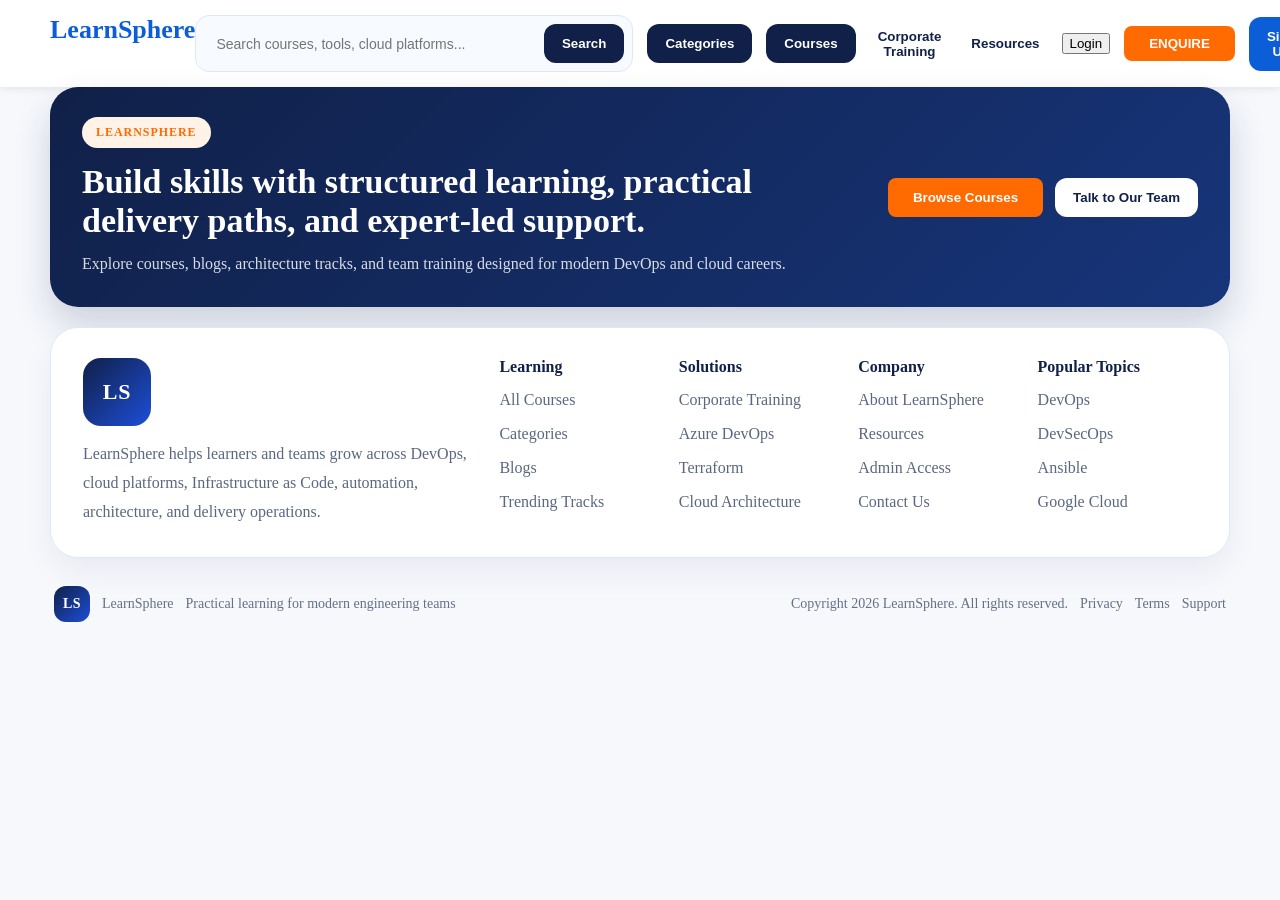
<file: index.html>
<!DOCTYPE html>
<html>
<head>
<title>LearnSphere</title>
<meta charset="UTF-8">
<meta name="viewport" content="width=device-width,initial-scale=1">
<link rel="stylesheet" href="/assets/css/style.css">
</head>
<body>
<div id="navbar"></div>
<div id="app"></div>
<div id="footer"></div>

<script src="/assets/js/router.js"></script>
<script src="/assets/js/api.js"></script>
<script src="/assets/js/auth.js"></script>
<script src="/components/navbar.js"></script>
<script src="/components/courseCard.js"></script>
<script src="/pages/home.js"></script>
<script src="/pages/login.js"></script>
<script src="/pages/courses.js"></script>
<script src="/pages/blogs.js"></script>
<script src="/pages/blogDetails.js"></script>
<script src="/pages/courseDetails.js"></script>
<script src="/pages/learning.js"></script>
<script src="/pages/enquiry.js"></script>
<script src="/pages/adminCourses.js"></script>
<script src="/pages/adminBlogs.js"></script>
<script src="/assets/js/app.js"></script>
</body>
</html>
</file>
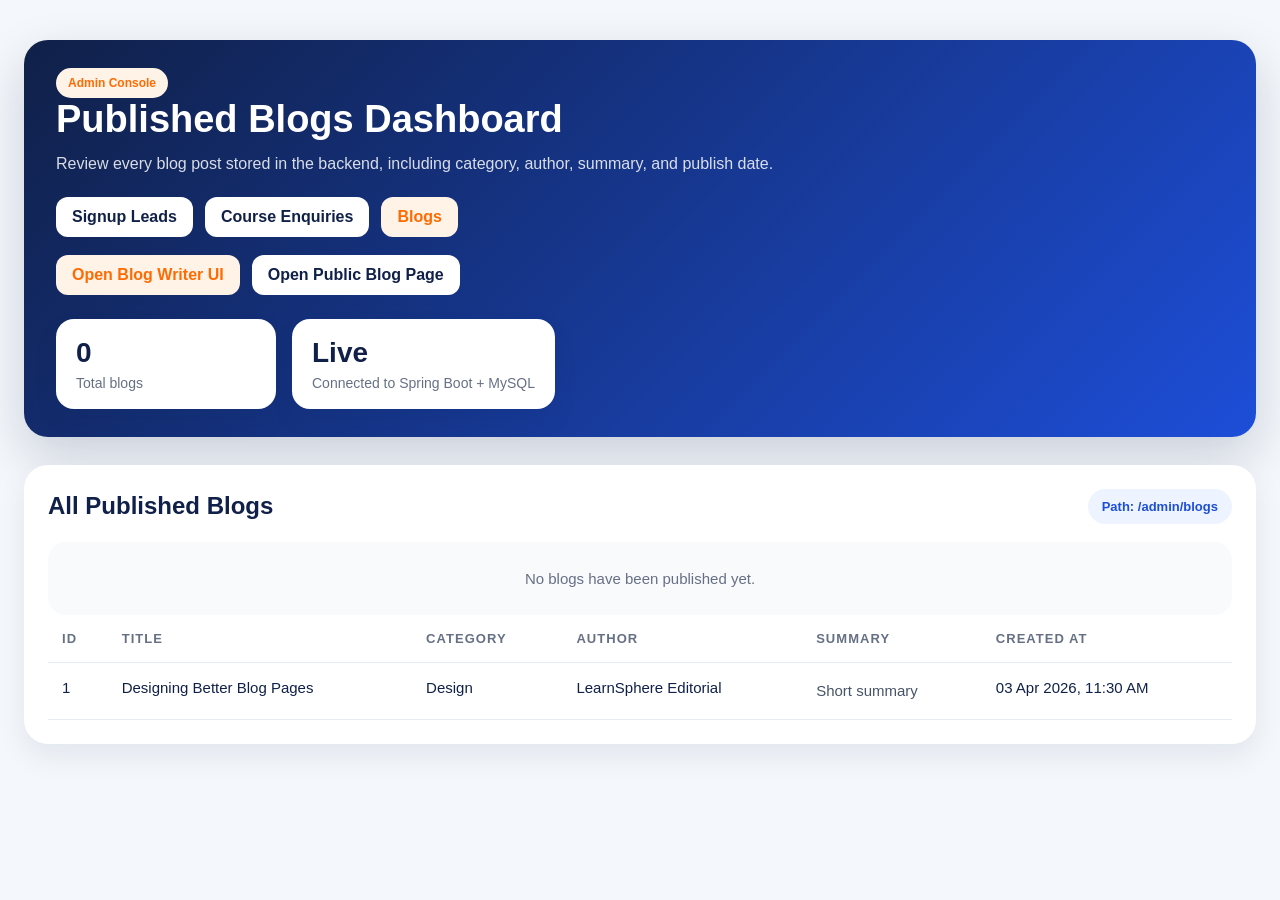
<file: backend/src/main/resources/templates/admin-blogs.html>
<!DOCTYPE html>
<html lang="en" xmlns:th="http://www.thymeleaf.org">
<head>
    <meta charset="UTF-8">
    <meta name="viewport" content="width=device-width, initial-scale=1.0">
    <title>Blogs Admin Console</title>
    <style>
        body{margin:0;font-family:Segoe UI,sans-serif;background:#f4f7fb;color:#102048;}
        .page{max-width:1240px;margin:0 auto;padding:40px 24px 64px;}
        .hero{padding:28px 32px;border-radius:24px;background:linear-gradient(135deg,#102048 0%,#1d4ed8 100%);color:#fff;box-shadow:0 20px 50px rgba(16,32,72,.18);}
        .hero h1{margin:0 0 10px;font-size:38px;}
        .hero p{margin:0;color:rgba(255,255,255,.84);font-size:16px;line-height:1.6;}
        .nav-links{display:flex;gap:12px;flex-wrap:wrap;margin-top:20px;}
        .nav-link{padding:11px 16px;border-radius:12px;background:#fff;color:#102048;font-weight:700;text-decoration:none;}
        .nav-link.alt{background:#fff3e8;color:#ff6b00;}
        .stats{display:flex;gap:16px;flex-wrap:wrap;margin-top:24px;}
        .stat{min-width:180px;padding:18px 20px;border-radius:18px;background:#fff;color:#102048;box-shadow:0 12px 24px rgba(16,32,72,.08);}
        .stat strong{display:block;font-size:28px;}
        .stat span{display:block;margin-top:6px;color:#667085;font-size:14px;}
        .panel{margin-top:28px;padding:24px;border-radius:24px;background:#fff;box-shadow:0 12px 30px rgba(16,32,72,.08);}
        .panel-head{display:flex;justify-content:space-between;align-items:center;gap:16px;flex-wrap:wrap;margin-bottom:18px;}
        .panel-head h2{margin:0;font-size:24px;}
        .path{padding:10px 14px;border-radius:999px;background:#edf4ff;color:#1d4ed8;font-weight:700;font-size:13px;}
        table{width:100%;border-collapse:collapse;}
        th,td{text-align:left;padding:16px 14px;border-bottom:1px solid #e6ebf5;font-size:15px;vertical-align:top;}
        th{font-size:13px;letter-spacing:.08em;text-transform:uppercase;color:#667085;}
        tbody tr:hover{background:#f8fbff;}
        .empty{padding:28px;border-radius:18px;background:#f8fafc;color:#667085;text-align:center;font-size:15px;}
        .badge{display:inline-block;padding:8px 12px;border-radius:999px;background:#fff3e8;color:#ff6b00;font-weight:700;font-size:12px;}
        .summary{max-width:320px;line-height:1.6;color:#475467;}
        .actions{display:flex;gap:12px;flex-wrap:wrap;margin-top:18px;}
        .action-link{padding:11px 16px;border-radius:12px;background:#fff;color:#102048;font-weight:700;text-decoration:none;}
        .action-link.alt{background:#fff3e8;color:#ff6b00;}
        @media (max-width:900px){
            .hero h1{font-size:30px;}
            table,thead,tbody,th,td,tr{display:block;}
            thead{display:none;}
            tbody tr{padding:16px 0;border-bottom:1px solid #e6ebf5;}
            td{border:none;padding:8px 0;}
            td::before{content:attr(data-label);display:block;font-size:12px;font-weight:700;letter-spacing:.08em;text-transform:uppercase;color:#667085;margin-bottom:4px;}
            .summary{max-width:none;}
        }
    </style>
</head>
<body>
<div class="page">
    <section class="hero">
        <span class="badge">Admin Console</span>
        <h1>Published Blogs Dashboard</h1>
        <p>Review every blog post stored in the backend, including category, author, summary, and publish date.</p>
        <div class="nav-links">
            <a class="nav-link" href="/admin/signups">Signup Leads</a>
            <a class="nav-link" href="/admin/course-enquiries">Course Enquiries</a>
            <a class="nav-link alt" href="/admin/blogs">Blogs</a>
        </div>
        <div class="actions">
            <a class="action-link alt" href="http://localhost/admin/blogs">Open Blog Writer UI</a>
            <a class="action-link" href="http://localhost/blogs">Open Public Blog Page</a>
        </div>
        <div class="stats">
            <div class="stat">
                <strong th:text="${#lists.size(blogs)}">0</strong>
                <span>Total blogs</span>
            </div>
            <div class="stat">
                <strong>Live</strong>
                <span>Connected to Spring Boot + MySQL</span>
            </div>
        </div>
    </section>

    <section class="panel">
        <div class="panel-head">
            <h2>All Published Blogs</h2>
            <div class="path">Path: /admin/blogs</div>
        </div>

        <div th:if="${#lists.isEmpty(blogs)}" class="empty">
            No blogs have been published yet.
        </div>

        <table th:if="${!#lists.isEmpty(blogs)}">
            <thead>
            <tr>
                <th>ID</th>
                <th>Title</th>
                <th>Category</th>
                <th>Author</th>
                <th>Summary</th>
                <th>Created At</th>
            </tr>
            </thead>
            <tbody>
            <tr th:each="blog : ${blogs}">
                <td data-label="ID" th:text="${blog.id}">1</td>
                <td data-label="Title" th:text="${blog.title}">Designing Better Blog Pages</td>
                <td data-label="Category" th:text="${blog.category}">Design</td>
                <td data-label="Author" th:text="${blog.authorName}">LearnSphere Editorial</td>
                <td data-label="Summary"><div class="summary" th:text="${blog.summary}">Short summary</div></td>
                <td data-label="Created At" th:text="${#temporals.format(blog.createdAt,'dd MMM yyyy, hh:mm a')}">03 Apr 2026, 11:30 AM</td>
            </tr>
            </tbody>
        </table>
    </section>
</div>
</body>
</html>
</file>
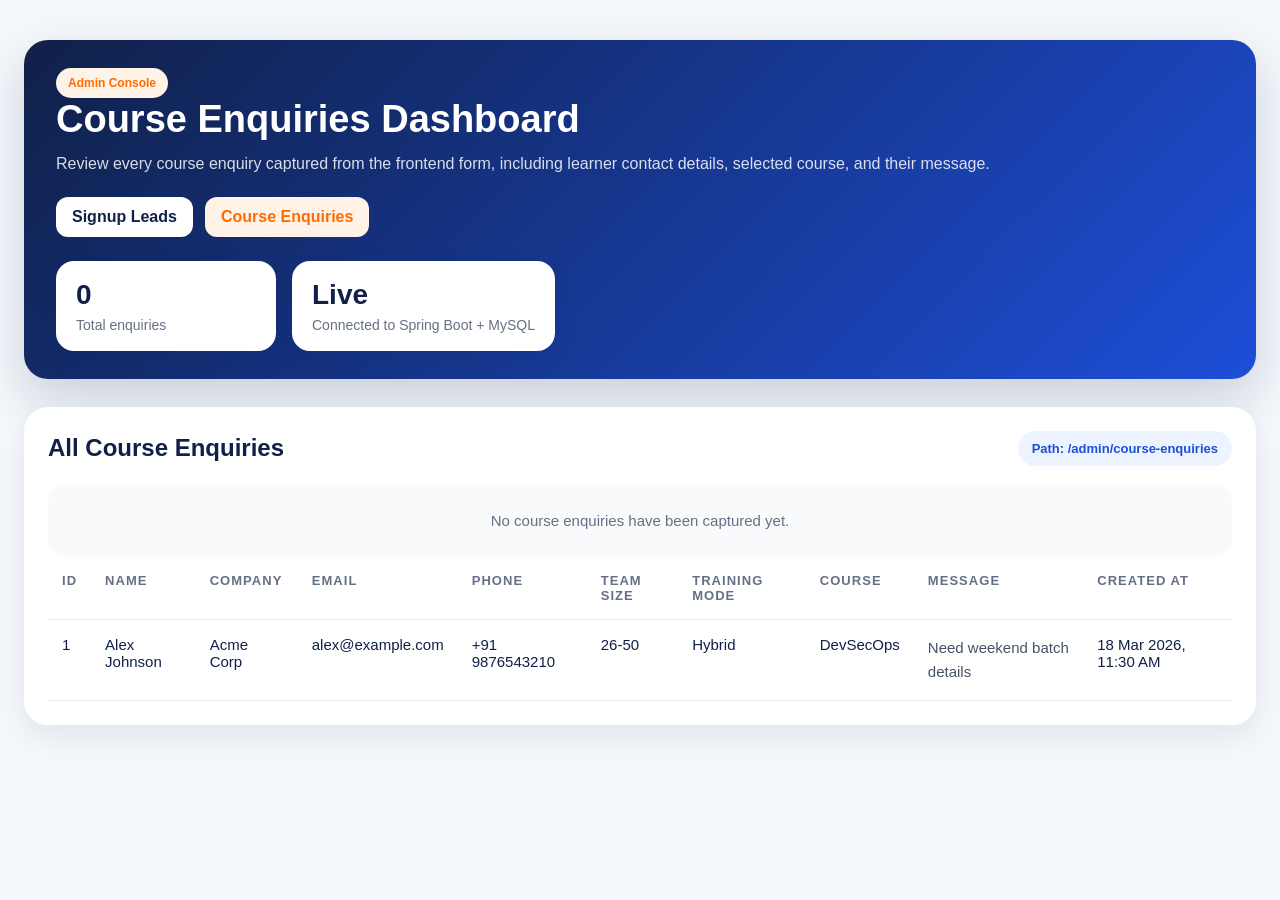
<file: backend/src/main/resources/templates/admin-course-enquiries.html>
<!DOCTYPE html>
<html lang="en" xmlns:th="http://www.thymeleaf.org">
<head>
    <meta charset="UTF-8">
    <meta name="viewport" content="width=device-width, initial-scale=1.0">
    <title>Course Enquiries Admin Console</title>
    <style>
        body{margin:0;font-family:Segoe UI,sans-serif;background:#f4f7fb;color:#102048;}
        .page{max-width:1240px;margin:0 auto;padding:40px 24px 64px;}
        .hero{padding:28px 32px;border-radius:24px;background:linear-gradient(135deg,#102048 0%,#1d4ed8 100%);color:#fff;box-shadow:0 20px 50px rgba(16,32,72,.18);}
        .hero h1{margin:0 0 10px;font-size:38px;}
        .hero p{margin:0;color:rgba(255,255,255,.84);font-size:16px;line-height:1.6;}
        .nav-links{display:flex;gap:12px;flex-wrap:wrap;margin-top:20px;}
        .nav-link{padding:11px 16px;border-radius:12px;background:#fff;color:#102048;font-weight:700;text-decoration:none;}
        .nav-link.alt{background:#fff3e8;color:#ff6b00;}
        .stats{display:flex;gap:16px;flex-wrap:wrap;margin-top:24px;}
        .stat{min-width:180px;padding:18px 20px;border-radius:18px;background:#fff;color:#102048;box-shadow:0 12px 24px rgba(16,32,72,.08);}
        .stat strong{display:block;font-size:28px;}
        .stat span{display:block;margin-top:6px;color:#667085;font-size:14px;}
        .panel{margin-top:28px;padding:24px;border-radius:24px;background:#fff;box-shadow:0 12px 30px rgba(16,32,72,.08);}
        .panel-head{display:flex;justify-content:space-between;align-items:center;gap:16px;flex-wrap:wrap;margin-bottom:18px;}
        .panel-head h2{margin:0;font-size:24px;}
        .path{padding:10px 14px;border-radius:999px;background:#edf4ff;color:#1d4ed8;font-weight:700;font-size:13px;}
        table{width:100%;border-collapse:collapse;}
        th,td{text-align:left;padding:16px 14px;border-bottom:1px solid #e6ebf5;font-size:15px;vertical-align:top;}
        th{font-size:13px;letter-spacing:.08em;text-transform:uppercase;color:#667085;}
        tbody tr:hover{background:#f8fbff;}
        .empty{padding:28px;border-radius:18px;background:#f8fafc;color:#667085;text-align:center;font-size:15px;}
        .badge{display:inline-block;padding:8px 12px;border-radius:999px;background:#fff3e8;color:#ff6b00;font-weight:700;font-size:12px;}
        .message{max-width:260px;line-height:1.6;color:#475467;white-space:pre-wrap;}
        @media (max-width:900px){
            .hero h1{font-size:30px;}
            table,thead,tbody,th,td,tr{display:block;}
            thead{display:none;}
            tbody tr{padding:16px 0;border-bottom:1px solid #e6ebf5;}
            td{border:none;padding:8px 0;}
            td::before{content:attr(data-label);display:block;font-size:12px;font-weight:700;letter-spacing:.08em;text-transform:uppercase;color:#667085;margin-bottom:4px;}
            .message{max-width:none;}
        }
    </style>
</head>
<body>
<div class="page">
    <section class="hero">
        <span class="badge">Admin Console</span>
        <h1>Course Enquiries Dashboard</h1>
        <p>Review every course enquiry captured from the frontend form, including learner contact details, selected course, and their message.</p>
        <div class="nav-links">
            <a class="nav-link" href="/admin/signups">Signup Leads</a>
            <a class="nav-link alt" href="/admin/course-enquiries">Course Enquiries</a>
        </div>
        <div class="stats">
            <div class="stat">
                <strong th:text="${#lists.size(enquiries)}">0</strong>
                <span>Total enquiries</span>
            </div>
            <div class="stat">
                <strong>Live</strong>
                <span>Connected to Spring Boot + MySQL</span>
            </div>
        </div>
    </section>

    <section class="panel">
        <div class="panel-head">
            <h2>All Course Enquiries</h2>
            <div class="path">Path: /admin/course-enquiries</div>
        </div>

        <div th:if="${#lists.isEmpty(enquiries)}" class="empty">
            No course enquiries have been captured yet.
        </div>

        <table th:if="${!#lists.isEmpty(enquiries)}">
            <thead>
            <tr>
                <th>ID</th>
                <th>Name</th>
                <th>Company</th>
                <th>Email</th>
                <th>Phone</th>
                <th>Team Size</th>
                <th>Training Mode</th>
                <th>Course</th>
                <th>Message</th>
                <th>Created At</th>
            </tr>
            </thead>
            <tbody>
            <tr th:each="enquiry : ${enquiries}">
                <td data-label="ID" th:text="${enquiry.id}">1</td>
                <td data-label="Name" th:text="${enquiry.name}">Alex Johnson</td>
                <td data-label="Company" th:text="${enquiry.companyName}">Acme Corp</td>
                <td data-label="Email" th:text="${enquiry.email}">alex@example.com</td>
                <td data-label="Phone" th:text="${enquiry.phoneCountryCode + ' ' + enquiry.phoneNumber}">+91 9876543210</td>
                <td data-label="Team Size" th:text="${enquiry.teamSize}">26-50</td>
                <td data-label="Training Mode" th:text="${enquiry.preferredTrainingMode}">Hybrid</td>
                <td data-label="Course" th:text="${enquiry.courseTitle}">DevSecOps</td>
                <td data-label="Message"><div class="message" th:text="${#strings.isEmpty(enquiry.message) ? 'No message provided' : enquiry.message}">Need weekend batch details</div></td>
                <td data-label="Created At" th:text="${#temporals.format(enquiry.createdAt,'dd MMM yyyy, hh:mm a')}">18 Mar 2026, 11:30 AM</td>
            </tr>
            </tbody>
        </table>
    </section>
</div>
</body>
</html>
</file>
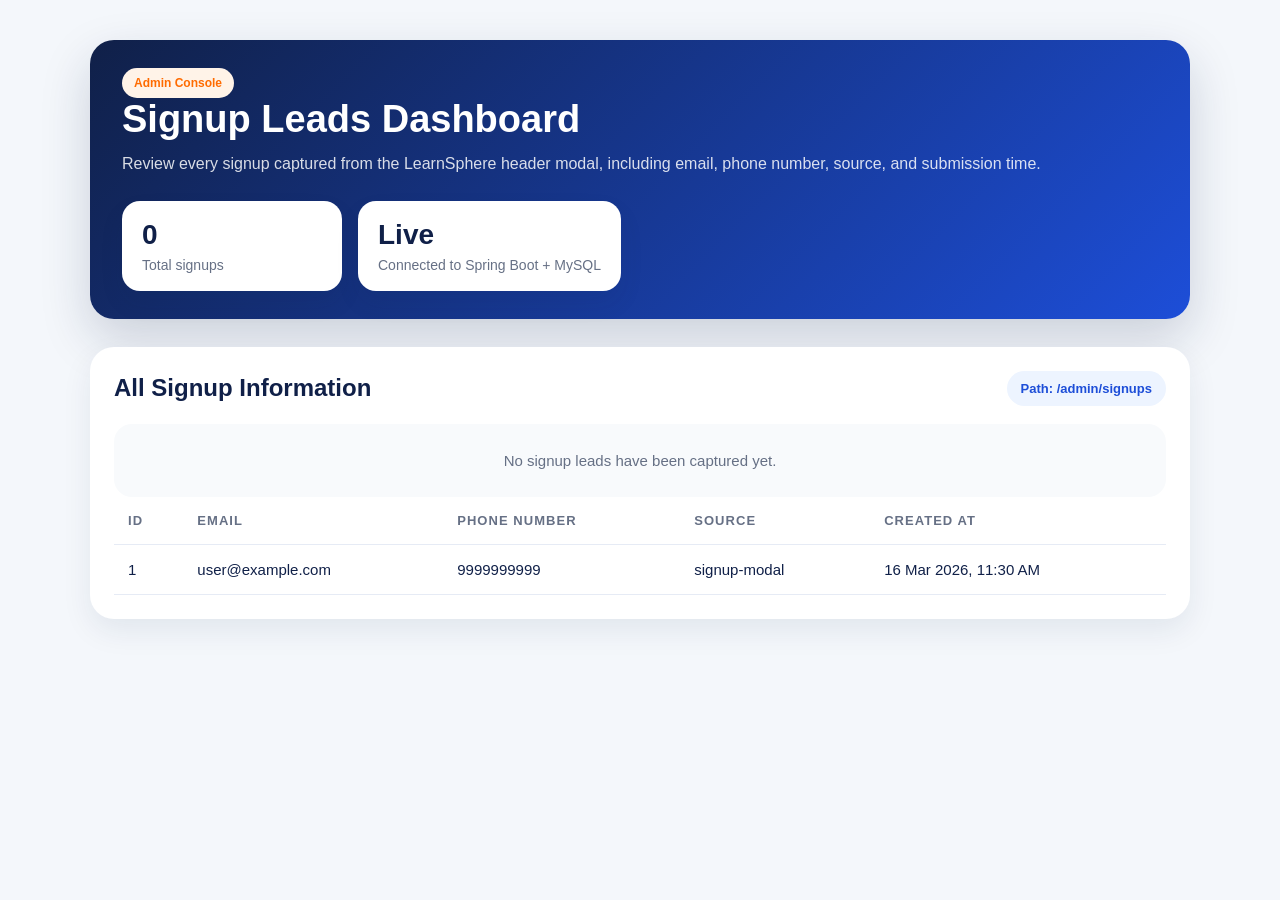
<file: backend/src/main/resources/templates/admin-signups.html>
<!DOCTYPE html>
<html lang="en" xmlns:th="http://www.thymeleaf.org">
<head>
    <meta charset="UTF-8">
    <meta name="viewport" content="width=device-width, initial-scale=1.0">
    <title>Signup Admin Console</title>
    <style>
        body{margin:0;font-family:Segoe UI,sans-serif;background:#f4f7fb;color:#102048;}
        .page{max-width:1100px;margin:0 auto;padding:40px 24px 64px;}
        .hero{padding:28px 32px;border-radius:24px;background:linear-gradient(135deg,#102048 0%,#1d4ed8 100%);color:#fff;box-shadow:0 20px 50px rgba(16,32,72,.18);}
        .hero h1{margin:0 0 10px;font-size:38px;}
        .hero p{margin:0;color:rgba(255,255,255,.84);font-size:16px;line-height:1.6;}
        .stats{display:flex;gap:16px;flex-wrap:wrap;margin-top:24px;}
        .stat{min-width:180px;padding:18px 20px;border-radius:18px;background:#fff;color:#102048;box-shadow:0 12px 24px rgba(16,32,72,.08);}
        .stat strong{display:block;font-size:28px;}
        .stat span{display:block;margin-top:6px;color:#667085;font-size:14px;}
        .panel{margin-top:28px;padding:24px;border-radius:24px;background:#fff;box-shadow:0 12px 30px rgba(16,32,72,.08);}
        .panel-head{display:flex;justify-content:space-between;align-items:center;gap:16px;flex-wrap:wrap;margin-bottom:18px;}
        .panel-head h2{margin:0;font-size:24px;}
        .path{padding:10px 14px;border-radius:999px;background:#edf4ff;color:#1d4ed8;font-weight:700;font-size:13px;}
        table{width:100%;border-collapse:collapse;}
        th,td{text-align:left;padding:16px 14px;border-bottom:1px solid #e6ebf5;font-size:15px;}
        th{font-size:13px;letter-spacing:.08em;text-transform:uppercase;color:#667085;}
        tbody tr:hover{background:#f8fbff;}
        .empty{padding:28px;border-radius:18px;background:#f8fafc;color:#667085;text-align:center;font-size:15px;}
        .badge{display:inline-block;padding:8px 12px;border-radius:999px;background:#fff3e8;color:#ff6b00;font-weight:700;font-size:12px;}
        @media (max-width:800px){
            .hero h1{font-size:30px;}
            table,thead,tbody,th,td,tr{display:block;}
            thead{display:none;}
            tbody tr{padding:16px 0;border-bottom:1px solid #e6ebf5;}
            td{border:none;padding:8px 0;}
            td::before{content:attr(data-label);display:block;font-size:12px;font-weight:700;letter-spacing:.08em;text-transform:uppercase;color:#667085;margin-bottom:4px;}
        }
    </style>
</head>
<body>
<div class="page">
    <section class="hero">
        <span class="badge">Admin Console</span>
        <h1>Signup Leads Dashboard</h1>
        <p>Review every signup captured from the LearnSphere header modal, including email, phone number, source, and submission time.</p>
        <div class="stats">
            <div class="stat">
                <strong th:text="${#lists.size(leads)}">0</strong>
                <span>Total signups</span>
            </div>
            <div class="stat">
                <strong>Live</strong>
                <span>Connected to Spring Boot + MySQL</span>
            </div>
        </div>
    </section>

    <section class="panel">
        <div class="panel-head">
            <h2>All Signup Information</h2>
            <div class="path">Path: /admin/signups</div>
        </div>

        <div th:if="${#lists.isEmpty(leads)}" class="empty">
            No signup leads have been captured yet.
        </div>

        <table th:if="${!#lists.isEmpty(leads)}">
            <thead>
            <tr>
                <th>ID</th>
                <th>Email</th>
                <th>Phone Number</th>
                <th>Source</th>
                <th>Created At</th>
            </tr>
            </thead>
            <tbody>
            <tr th:each="lead : ${leads}">
                <td data-label="ID" th:text="${lead.id}">1</td>
                <td data-label="Email" th:text="${lead.email}">user@example.com</td>
                <td data-label="Phone Number" th:text="${lead.phoneNumber}">9999999999</td>
                <td data-label="Source" th:text="${lead.source}">signup-modal</td>
                <td data-label="Created At" th:text="${#temporals.format(lead.createdAt,'dd MMM yyyy, hh:mm a')}">16 Mar 2026, 11:30 AM</td>
            </tr>
            </tbody>
        </table>
    </section>
</div>
</body>
</html>
</file>
<file: assets/css/style.css>
body{margin:0;font-family:Segoe UI;background:#f6f8fc;overflow-x:hidden;}
.nav{display:flex;justify-content:space-between;padding:15px 50px;background:white;box-shadow:0 2px 8px rgba(0,0,0,.08);}
.logo{font-size:26px;font-weight:700;color:#0b5ed7;cursor:pointer;}
.nav-tools{display:flex;align-items:center;gap:14px;}
.nav-search{display:flex;align-items:center;gap:10px;padding:8px;background:#f7faff;border:1px solid #dfe8fb;border-radius:14px;min-width:420px;}
.nav-search input{margin:0;border:none;background:transparent;outline:none;padding:10px 12px;font-size:14px;}
.nav-search-btn,.categories-btn{background:#102048;color:white;border:none;padding:12px 18px;border-radius:12px;font-weight:700;}
.nav-link-btn{background:transparent;border:none;color:#102048;font-weight:700;padding:12px 8px;}
.signup-btn{background:#0b5ed7;color:white;border:none;padding:12px 18px;border-radius:12px;font-weight:700;}
.categories-wrap,.courses-wrap,.resources-wrap{position:relative;}
.categories-menu,.resources-menu{position:absolute;top:calc(100% + 10px);right:0;width:320px;max-height:420px;padding:16px;background:white;border:1px solid #dfe8fb;border-radius:18px;box-shadow:0 18px 36px rgba(31,42,68,.12);overflow:auto;display:none;z-index:20;}
.categories-menu.open{display:block;}
.resources-menu.open{display:block;width:220px;padding:10px;}
.categories-title{margin-bottom:12px;font-size:14px;font-weight:700;letter-spacing:.06em;text-transform:uppercase;color:#51607d;}
.categories-list{display:grid;gap:8px;}
.category-item{width:100%;text-align:left;border:none;padding:12px 14px;border-radius:12px;background:#f7faff;color:#102048;font-weight:600;}
.category-empty{padding:12px 14px;border-radius:12px;background:#f3f4f6;color:#667085;font-size:14px;}
.resource-item{width:100%;text-align:left;border:none;padding:12px 14px;border-radius:12px;background:white;color:#102048;font-weight:600;}
.resource-item:hover{background:#f7faff;}
.signup-modal{position:fixed;inset:0;background:rgba(15,23,42,.45);display:none;align-items:center;justify-content:center;padding:20px;z-index:50;}
.signup-modal.open{display:flex;}
.signup-dialog{width:min(100%,460px);padding:28px;background:white;border-radius:24px;box-shadow:0 24px 60px rgba(15,23,42,.22);box-sizing:border-box;overflow:hidden;}
.signup-close{display:block;margin-left:auto;background:transparent;border:none;color:#667085;font-weight:700;padding:0 0 8px;}
.signup-dialog h2{margin:0 0 8px;font-size:32px;color:#102048;}
.signup-subcopy{margin:0 0 20px;color:#5b6780;font-size:15px;line-height:1.6;}
.signup-form{display:grid;gap:12px;}
.signup-form label{font-size:14px;font-weight:700;color:#344054;}
.signup-form input,.signup-form select{width:100%;max-width:100%;margin:0;padding:14px 16px;border:1px solid #d0d5dd;border-radius:12px;background:#f8fafc;box-sizing:border-box;font:inherit;}
.signup-submit{margin-top:8px;background:#ff6b00;color:white;border:none;padding:14px 18px;border-radius:12px;font-weight:700;}
.signup-submit:disabled{opacity:.7;cursor:not-allowed;}
.signup-feedback{min-height:20px;margin:14px 0 0;font-size:13px;line-height:1.5;}
.signup-feedback.success{color:#0f9d58;}
.signup-feedback.error{color:#d92d20;}
.signup-disclaimer,.signup-note{margin:16px 0 0;color:#667085;font-size:12px;line-height:1.6;}
.query-popup{position:fixed;right:24px;bottom:24px;z-index:60;display:flex;flex-direction:column;align-items:flex-end;gap:12px;}
.query-popup-launcher{display:none;border:none;border-radius:999px;background:linear-gradient(135deg,#102048 0%,#1d4ed8 100%);color:white;padding:14px 20px;font-weight:700;box-shadow:0 18px 36px rgba(16,32,72,.28);}
.query-popup.minimized .query-popup-launcher{display:inline-flex;align-items:center;justify-content:center;}
.query-popup-panel{width:min(100vw - 32px,360px);border-radius:24px;background:white;border:1px solid #dfe8fb;box-shadow:0 24px 54px rgba(15,23,42,.2);overflow:hidden;display:none;}
.query-popup.open .query-popup-panel{display:block;}
.query-popup-header{display:flex;justify-content:space-between;align-items:flex-start;gap:16px;padding:20px 22px 16px;background:linear-gradient(135deg,#102048 0%,#17357a 100%);color:white;}
.query-popup-label{display:inline-block;padding:6px 10px;border-radius:999px;background:rgba(255,255,255,.16);font-size:11px;font-weight:700;letter-spacing:.08em;text-transform:uppercase;}
.query-popup-header h3{margin:10px 0 0;font-size:24px;line-height:1.2;}
.query-popup-actions{display:flex;gap:8px;}
.query-popup-icon{border:none;background:rgba(255,255,255,.14);color:white;width:34px;height:34px;border-radius:10px;font-size:18px;font-weight:700;line-height:1;}
.query-popup-body{padding:20px 22px 22px;display:grid;gap:12px;}
.query-popup-phone,.query-popup-availability{margin:0;}
.query-popup-phone{font-size:22px;font-weight:800;color:#102048;}
.query-popup-availability{color:#5b6780;font-size:14px;}
.query-popup-form{display:grid;gap:12px;}
.query-popup-form textarea,.query-popup-form select,.query-popup-form input{margin:0;padding:14px 16px;border:1px solid #d0d5dd;border-radius:12px;background:#f8fafc;font:inherit;box-sizing:border-box;width:100%;}
.query-popup-form textarea{resize:vertical;min-height:110px;}
.query-popup-phone-row{display:grid;grid-template-columns:110px minmax(0,1fr);gap:12px;align-items:center;}
.query-popup-phone-row select,.query-popup-phone-row input{min-width:0;max-width:100%;box-sizing:border-box;}
.query-popup-submit{border:none;border-radius:12px;background:#ff6b00;color:white;padding:14px 18px;font-size:15px;font-weight:800;letter-spacing:.02em;line-height:1.2;text-transform:none;}
.query-popup-submit:disabled{opacity:.75;cursor:not-allowed;}
.query-popup-feedback{min-height:20px;margin:0;font-size:13px;line-height:1.5;}
.query-popup-feedback.success{color:#0f9d58;}
.query-popup-feedback.error{color:#d92d20;}
.hero-banner{margin:32px 40px;padding:40px;border-radius:26px;background:linear-gradient(180deg,#f9fbff 0%,#eef4ff 100%);color:#1f2a44;box-shadow:0 16px 40px rgba(31,42,68,.08);border:1px solid #dfe8fb;}
.hero-main{display:grid;grid-template-columns:minmax(0,1.15fr) minmax(320px,.85fr);gap:28px;align-items:stretch;}
.hero-copy{padding:16px 8px 0 8px;}
.eyebrow{display:inline-block;padding:8px 14px;border-radius:999px;background:#e8f1ff;color:#0b5ed7;font-size:12px;font-weight:700;letter-spacing:.08em;text-transform:uppercase;}
.hero-banner h1{margin:18px 0 12px;font-size:52px;line-height:1.08;max-width:680px;}
.hero-banner p{max-width:620px;font-size:18px;line-height:1.6;color:#5b6780;}
.hero-tech-marquee{margin-top:28px;overflow:hidden;padding:8px 0;}
.hero-tech-track{display:flex;gap:12px;width:max-content;animation:hero-tech-marquee 24s linear infinite;}
.hero-tech-marquee:hover .hero-tech-track{animation-play-state:paused;}
.hero-tech-item{display:flex;align-items:center;gap:12px;min-width:190px;padding:14px 16px;background:white;border:1px solid #d9e4fa;border-radius:18px;box-shadow:0 10px 24px rgba(31,42,68,.08);text-align:left;transition:transform .2s ease,box-shadow .2s ease,border-color .2s ease;}
.hero-tech-item:hover{transform:translateY(-2px);box-shadow:0 16px 28px rgba(31,42,68,.12);border-color:#bfd4ff;}
.hero-tech-icon{display:inline-flex;align-items:center;justify-content:center;flex-shrink:0;width:42px;height:42px;border-radius:14px;background:linear-gradient(135deg,#fff3e8 0%,#ffd9bf 100%);color:#8a3b00;font-size:13px;font-weight:800;letter-spacing:.04em;}
.hero-tech-label{color:#102048;font-size:14px;font-weight:700;line-height:1.3;}
@keyframes hero-tech-marquee{
0%{transform:translateX(0);}
100%{transform:translateX(calc(-50% - 6px));}
}
.hero-search button,.spotlight-header button,.card button{background:#ff6b00;color:white;border:none;padding:12px 20px;border-radius:12px;font-weight:700;cursor:pointer;}
.hero-stats{display:flex;gap:16px;flex-wrap:wrap;margin-top:24px;}
.stat-box{min-width:150px;padding:16px 18px;border-radius:18px;background:white;border:1px solid #dfe8fb;box-shadow:0 8px 20px rgba(31,42,68,.05);}
.stat-box strong{display:block;font-size:28px;color:#0f172a;}
.stat-box span{display:block;margin-top:6px;color:#667085;font-size:14px;}
.hero-spotlight{padding:20px;border-radius:24px;background:linear-gradient(180deg,#102048 0%,#17357a 100%);color:white;box-shadow:0 18px 36px rgba(16,32,72,.24);}
.spotlight-header{display:flex;justify-content:space-between;align-items:center;margin-bottom:18px;}
.spotlight-header span{font-size:18px;font-weight:700;}
.spotlight-header button{padding:10px 16px;border-radius:10px;}
.spotlight-grid{display:grid;gap:12px;max-height:540px;overflow:auto;padding-right:6px;transition:max-height .3s ease;}
.hero-spotlight:hover .spotlight-grid{max-height:min(78vh,1400px);}
.spotlight-card{display:grid;grid-template-columns:44px minmax(0,1fr);column-gap:12px;padding:16px;border-radius:18px;background:rgba(255,255,255,.08);border:1px solid rgba(255,255,255,.12);cursor:pointer;transition:transform .2s ease,background .2s ease,box-shadow .2s ease;}
.spotlight-card:hover{transform:translateY(-3px) scale(1.01);background:rgba(255,255,255,.16);box-shadow:0 18px 30px rgba(8,15,35,.18);}
.spotlight-logo{display:flex;align-items:center;justify-content:center;width:44px;height:44px;border-radius:14px;background:linear-gradient(135deg,#fff3e8 0%,#ffd5b3 100%);color:#8a3b00;font-size:14px;font-weight:800;letter-spacing:.04em;grid-row:1/span 3;}
.spotlight-card h3{margin:10px 0 8px;font-size:18px;line-height:1.3;}
.spotlight-card p{margin:0 0 12px;color:rgba(255,255,255,.78);font-size:14px;line-height:1.5;display:-webkit-box;-webkit-line-clamp:2;-webkit-box-orient:vertical;overflow:hidden;}
.spotlight-card span{font-size:13px;font-weight:700;color:#ffd5b3;}
.spotlight-tag{display:inline-block;width:max-content;padding:6px 10px;border-radius:999px;background:rgba(255,255,255,.12);font-size:11px;font-weight:700;letter-spacing:.08em;text-transform:uppercase;}
.spotlight-card.empty{cursor:default;}
.course-banner{margin-top:30px;padding:24px;border-radius:22px;background:white;border:1px solid #dfe8fb;}
.course-banner-label{margin-bottom:14px;font-size:14px;font-weight:700;letter-spacing:.06em;text-transform:uppercase;color:#51607d;}
.course-pill-row{display:flex;flex-wrap:wrap;gap:12px;}
.course-pill{border:1px solid #dfe8fb;padding:12px 18px;border-radius:999px;background:#f7faff;color:#0b285f;font-weight:700;cursor:pointer;box-shadow:none;}
.course-pill.muted{background:#f3f4f6;color:#667085;cursor:default;box-shadow:none;}
.trending-section{margin:0 40px 40px;padding:10px 0 0;}
.section-copy{max-width:760px;margin-bottom:24px;}
.section-eyebrow{display:inline-block;padding:8px 14px;border-radius:999px;background:#fff3e8;color:#ff6b00;font-size:12px;font-weight:700;letter-spacing:.08em;text-transform:uppercase;}
.trending-section h2{margin:16px 0 12px;font-size:38px;line-height:1.15;color:#16213e;}
.trending-section p{font-size:17px;line-height:1.7;color:#5b6780;}
.trending-grid{display:grid;grid-template-columns:repeat(2,minmax(0,1fr));gap:18px;}
.trending-card{padding:22px 24px;border-radius:20px;background:white;border:1px solid #dfe8fb;box-shadow:0 10px 24px rgba(31,42,68,.05);cursor:pointer;transition:transform .2s ease,box-shadow .2s ease,border-color .2s ease;}
.trending-card:hover{transform:translateY(-3px);box-shadow:0 16px 30px rgba(31,42,68,.1);border-color:#bfd4ff;}
.trending-card h3{margin:0 0 10px;font-size:22px;line-height:1.3;color:#102048;}
.trending-card p{margin:0;font-size:15px;line-height:1.7;color:#5b6780;}
.courses-page{padding:12px 0 40px;}
.courses-header{padding:0 40px 10px;}
.courses-header h2{margin:16px 0 12px;font-size:38px;line-height:1.15;color:#16213e;}
.courses-header p{max-width:720px;font-size:17px;line-height:1.7;color:#5b6780;}
.course-table-wrap{margin:0 40px 40px;background:white;border:1px solid #dfe8fb;border-radius:24px;box-shadow:0 14px 30px rgba(31,42,68,.06);overflow:hidden;}
.course-table{width:100%;border-collapse:collapse;}
.course-table thead{background:linear-gradient(180deg,#f8fbff 0%,#eef4ff 100%);}
.course-table th{padding:18px 20px;text-align:left;color:#102048;font-size:13px;font-weight:800;letter-spacing:.08em;text-transform:uppercase;border-bottom:1px solid #dfe8fb;}
.course-table td{padding:20px;border-bottom:1px solid #edf2fb;vertical-align:top;}
.course-table tbody tr:last-child td{border-bottom:none;}
.course-table-row{cursor:pointer;transition:background .2s ease;}
.course-table-row:hover{background:#f9fbff;}
.course-table-media{display:grid;gap:10px;justify-items:start;min-width:110px;}
.course-table-logo{display:flex;align-items:center;justify-content:center;width:72px;height:72px;border-radius:22px;background:linear-gradient(135deg,#102048 0%,#1d4ed8 100%);color:white;font-size:22px;font-weight:800;letter-spacing:.04em;}
.course-table-title{font-size:20px;font-weight:800;line-height:1.3;color:#102048;min-width:220px;}
.course-table-brief{max-width:420px;color:#5b6780;line-height:1.7;}
.course-table-price{font-size:16px;font-weight:800;color:#ff6b00;white-space:nowrap;}
.course-table-actions{display:flex;gap:10px;flex-wrap:wrap;min-width:200px;}
.course-marquee-shell{margin:0 40px 24px;overflow:hidden;padding:8px 0;}
.course-marquee-track{display:flex;gap:20px;width:max-content;animation:course-marquee 42s linear infinite;}
.course-marquee-shell:hover .course-marquee-track{animation-play-state:paused;}
.course-marquee-card{flex:0 0 320px;display:grid;gap:14px;align-content:start;padding:24px;border-radius:22px;background:white;border:1px solid #dfe8fb;box-shadow:0 12px 26px rgba(31,42,68,.06);cursor:pointer;}
.course-marquee-card h3{margin:0;color:#102048;font-size:22px;line-height:1.25;}
.course-marquee-card p{margin:0;color:#5b6780;line-height:1.7;display:-webkit-box;-webkit-line-clamp:4;-webkit-box-orient:vertical;overflow:hidden;}
.course-marquee-label{display:inline-block;width:max-content;padding:6px 10px;border-radius:999px;background:#fff3e8;color:#ff6b00;font-size:12px;font-weight:700;letter-spacing:.06em;text-transform:uppercase;}
@keyframes course-marquee{
0%{transform:translateX(0);}
100%{transform:translateX(calc(-50% - 10px));}
}
.category-catalog-grid{display:grid;grid-template-columns:repeat(2,minmax(0,1fr));gap:22px;padding:24px 40px 40px;}
.category-tile{display:grid;grid-template-columns:88px minmax(0,1fr);gap:18px;align-items:start;padding:26px;border-radius:24px;background:linear-gradient(180deg,#ffffff 0%,#f8fbff 100%);border:1px solid #dfe8fb;box-shadow:0 12px 28px rgba(31,42,68,.07);}
.category-logo{display:flex;align-items:center;justify-content:center;width:88px;height:88px;border-radius:24px;background:linear-gradient(135deg,#102048 0%,#1d4ed8 100%);color:white;font-size:22px;font-weight:800;letter-spacing:.04em;}
.category-copy h3{margin:8px 0 10px;font-size:24px;line-height:1.25;color:#102048;}
.category-copy p{margin:0;color:#5b6780;line-height:1.7;}
.category-label{display:inline-block;padding:6px 10px;border-radius:999px;background:#fff3e8;color:#ff6b00;font-size:12px;font-weight:700;letter-spacing:.08em;text-transform:uppercase;}
.category-actions{grid-column:1/-1;display:flex;gap:12px;flex-wrap:wrap;margin-top:6px;}
.category-link-btn{padding:12px 18px;border-radius:12px;background:#eef4ff;border:1px solid #dfe8fb;}
.clear-filter{background:#ff6b00;color:white;border:none;padding:12px 18px;border-radius:12px;font-weight:700;}
.empty-courses{grid-column:1/-1;padding:36px;border-radius:20px;background:white;border:1px solid #dfe8fb;text-align:center;box-shadow:0 10px 24px rgba(31,42,68,.05);}
.empty-courses h3{margin:0 0 12px;font-size:24px;color:#102048;}
.empty-courses p{margin:0 0 20px;color:#5b6780;}
.grid{display:grid;grid-template-columns:repeat(3,1fr);gap:30px;padding:40px;}
.card{display:flex;flex-direction:column;height:100%;background:white;padding:25px;border-radius:12px;box-shadow:0 5px 20px rgba(0,0,0,.08);}
.course-card-top{display:flex;justify-content:space-between;align-items:center;gap:12px;margin-bottom:14px;}
.course-logo{display:flex;align-items:center;justify-content:center;width:56px;height:56px;border-radius:18px;background:linear-gradient(135deg,#102048 0%,#1d4ed8 100%);color:white;font-size:18px;font-weight:800;letter-spacing:.04em;flex-shrink:0;}
.course-card-chip{display:inline-block;padding:6px 10px;border-radius:999px;background:#fff3e8;color:#ff6b00;font-size:12px;font-weight:700;letter-spacing:.06em;text-transform:uppercase;}
.card h3{margin:0 0 12px;}
.card p{flex:1;margin:0 0 20px;color:#5b6780;line-height:1.7;display:-webkit-box;-webkit-line-clamp:3;-webkit-box-orient:vertical;overflow:hidden;}
.course-card-actions{display:flex;gap:12px;flex-wrap:wrap;margin-top:auto;}
.course-card-btn{display:inline-flex;align-items:center;justify-content:center;min-height:48px;width:100%;max-width:180px;white-space:normal;text-align:center;}
.course-enquiry-btn{min-height:48px;min-width:180px;}
.price{font-size:20px;font-weight:700;color:#ff6b00;}
.enquiry{background:#ff6b00;color:white;border:none;padding:10px 25px;font-weight:700;border-radius:8px;}
.auth{width:350px;margin:auto;margin-top:100px;background:white;padding:30px;border-radius:10px;}
.form-page{padding:40px 24px 56px;}
.corporate-page{max-width:1120px;margin:0 auto;display:grid;gap:24px;}
.corporate-hero{display:grid;grid-template-columns:minmax(0,1.15fr) minmax(280px,.85fr);gap:24px;padding:30px;border-radius:26px;background:linear-gradient(135deg,#102048 0%,#1d4ed8 100%);color:white;box-shadow:0 18px 38px rgba(16,32,72,.18);}
.corporate-copy h1{margin:16px 0 14px;font-size:46px;line-height:1.1;}
.corporate-copy p{margin:0;max-width:680px;font-size:17px;line-height:1.7;color:rgba(255,255,255,.86);}
.corporate-metrics{display:flex;gap:12px;flex-wrap:wrap;margin-top:24px;}
.metric-pill{min-width:140px;padding:14px 16px;border-radius:18px;background:rgba(255,255,255,.12);border:1px solid rgba(255,255,255,.14);}
.metric-pill strong{display:block;font-size:24px;}
.metric-pill span{display:block;margin-top:6px;font-size:13px;color:rgba(255,255,255,.82);}
.corporate-actions{display:flex;gap:12px;flex-wrap:wrap;margin-top:24px;}
.corporate-secondary{background:white;border-radius:12px;padding:12px 18px;}
.corporate-highlight{padding:24px;border-radius:22px;background:rgba(255,255,255,.1);border:1px solid rgba(255,255,255,.14);}
.corporate-highlight h3{margin:0 0 14px;font-size:22px;}
.corporate-highlight ul,.corporate-panel ul{margin:0;padding-left:20px;display:grid;gap:10px;line-height:1.6;}
.trust-strip{padding:20px 24px;border-radius:22px;background:white;border:1px solid #dfe8fb;box-shadow:0 12px 28px rgba(31,42,68,.06);}
.trust-label{display:block;margin-bottom:14px;font-size:13px;font-weight:700;letter-spacing:.08em;text-transform:uppercase;color:#667085;}
.logo-row{display:flex;gap:12px;flex-wrap:wrap;}
.logo-chip{padding:12px 16px;border-radius:999px;background:#f7faff;border:1px solid #dfe8fb;color:#102048;font-weight:700;}
.corporate-grid,.corporate-columns,.steps-grid,.corporate-outcomes,.testimonial-grid{display:grid;gap:18px;}
.corporate-grid{grid-template-columns:repeat(3,minmax(0,1fr));}
.corporate-outcomes{grid-template-columns:repeat(3,minmax(0,1fr));}
.corporate-columns{grid-template-columns:repeat(2,minmax(0,1fr));}
.corporate-card,.corporate-panel,.step-card,.outcome-card,.testimonial-card{padding:24px;border-radius:22px;background:white;border:1px solid #dfe8fb;box-shadow:0 12px 28px rgba(31,42,68,.06);}
.corporate-card h3,.corporate-panel h3,.step-card h3{margin:0 0 12px;color:#102048;}
.corporate-card p,.corporate-panel p,.step-card p,.outcome-card p,.testimonial-card p{margin:0;color:#5b6780;line-height:1.7;}
.outcome-card span{display:inline-block;margin-bottom:12px;padding:6px 10px;border-radius:999px;background:#fff3e8;color:#ff6b00;font-size:12px;font-weight:700;letter-spacing:.06em;text-transform:uppercase;}
.outcome-card strong{display:block;margin-bottom:10px;font-size:24px;color:#102048;}
.corporate-steps{display:grid;gap:20px;}
.steps-grid{grid-template-columns:repeat(4,minmax(0,1fr));}
.step-card strong{display:inline-flex;align-items:center;justify-content:center;width:42px;height:42px;border-radius:999px;background:#fff3e8;color:#ff6b00;font-size:18px;margin-bottom:14px;}
.testimonial-section{display:grid;gap:20px;}
.testimonial-grid{grid-template-columns:repeat(3,minmax(0,1fr));}
.testimonial-card{background:linear-gradient(180deg,#ffffff 0%,#f9fbff 100%);}
.testimonial-card strong{display:block;margin-top:18px;color:#102048;}
.testimonial-card span{display:block;margin-top:6px;color:#667085;font-size:14px;}
.demo-banner{display:flex;justify-content:space-between;align-items:center;gap:20px;padding:28px 30px;border-radius:24px;background:linear-gradient(135deg,#fff3e8 0%,#ffffff 100%);border:1px solid #ffd9bf;box-shadow:0 12px 28px rgba(31,42,68,.06);}
.demo-banner h2{margin:14px 0 10px;font-size:34px;color:#102048;}
.demo-banner p{margin:0;max-width:720px;color:#5b6780;line-height:1.7;}
.learning-page{max-width:1160px;margin:40px auto 56px;padding:0 24px;}
.learning-hero{display:grid;grid-template-columns:minmax(0,1.15fr) minmax(280px,.85fr);gap:24px;padding:30px;border-radius:28px;background:linear-gradient(135deg,#102048 0%,#17357a 100%);color:white;box-shadow:0 18px 36px rgba(16,32,72,.18);}
.learning-copy h1{margin:16px 0 14px;font-size:46px;line-height:1.1;}
.learning-copy p{margin:0;max-width:760px;color:rgba(255,255,255,.86);line-height:1.75;font-size:17px;}
.learning-cta-row{display:flex;gap:12px;flex-wrap:wrap;margin-top:24px;}
.learning-secondary{background:white;border-radius:12px;padding:12px 18px;}
.learning-sidebar,.learning-article-aside{display:grid;gap:18px;}
.learning-side-card{padding:22px;border-radius:22px;background:rgba(255,255,255,.1);border:1px solid rgba(255,255,255,.14);}
.learning-side-card h3{margin:0 0 14px;font-size:22px;}
.learning-side-card p{margin:0;color:rgba(255,255,255,.84);line-height:1.7;}
.learning-tag-row{display:flex;gap:10px;flex-wrap:wrap;}
.learning-tag{padding:10px 14px;border-radius:999px;background:rgba(255,255,255,.12);border:1px solid rgba(255,255,255,.14);font-size:13px;font-weight:700;}
.learning-grid{display:grid;grid-template-columns:repeat(3,minmax(0,1fr));gap:18px;margin-top:24px;}
.learning-card{padding:24px;border-radius:22px;background:white;border:1px solid #dfe8fb;box-shadow:0 12px 28px rgba(31,42,68,.06);}
.learning-card h2{margin:0 0 14px;font-size:24px;color:#102048;}
.learning-list{margin:0;padding-left:20px;display:grid;gap:12px;color:#5b6780;line-height:1.7;}
.learning-article{display:grid;grid-template-columns:minmax(0,1.15fr) minmax(260px,.55fr);gap:24px;margin-top:24px;}
.learning-article-main,.learning-article-aside .learning-side-card{padding:28px;border-radius:24px;background:white;border:1px solid #dfe8fb;box-shadow:0 12px 28px rgba(31,42,68,.06);}
.learning-article-main h2{margin:0 0 12px;font-size:28px;color:#102048;}
.learning-article-main p{margin:0 0 18px;color:#5b6780;line-height:1.8;}
.learning-actions{display:flex;gap:12px;flex-wrap:wrap;margin-top:10px;}
.learning-article-aside .learning-side-card h3{color:#102048;}
.learning-article-aside .learning-side-card p{color:#5b6780;}
.course-rich-copy p{margin:0 0 16px;color:#5b6780;line-height:1.8;}
.course-rich-copy p:last-child{margin-bottom:0;}
.course-readme-block{padding:22px;border-radius:20px;background:#f8fbff;border:1px solid #dfe8fb;color:#23314f;line-height:1.8;overflow:auto;}
.course-faq-grid{margin-top:24px;}
.course-faq-card{grid-column:1/-1;}
.course-faq-list{display:grid;gap:16px;}
.course-faq-item{padding:18px;border-radius:18px;background:#f7faff;border:1px solid #dfe8fb;}
.course-faq-item h3{margin:0 0 10px;color:#102048;font-size:18px;}
.course-faq-item p{margin:0;color:#5b6780;line-height:1.7;}
.course-enroll-modal{position:fixed;inset:0;background:rgba(15,23,42,.45);display:none;align-items:center;justify-content:center;padding:20px;z-index:70;}
.course-enroll-modal.open{display:flex;}
.course-enroll-dialog{width:min(100%,520px);padding:28px;background:white;border-radius:24px;box-shadow:0 24px 60px rgba(15,23,42,.22);box-sizing:border-box;overflow:hidden;}
.admin-course-editor-shell{grid-template-columns:minmax(280px,.7fr) minmax(360px,1.1fr) minmax(300px,.9fr);}
.form-shell{max-width:1120px;margin:0 auto;display:grid;grid-template-columns:minmax(280px,.9fr) minmax(320px,1.1fr);gap:24px;align-items:start;}
.admin-shell{grid-template-columns:minmax(280px,.8fr) minmax(320px,.9fr) minmax(280px,.9fr);}
.blog-page{max-width:1180px;margin:32px auto 56px;padding:0 24px;display:grid;gap:24px;}
.blog-hero{display:grid;grid-template-columns:minmax(0,1fr) minmax(320px,.9fr);gap:24px;align-items:stretch;}
.blog-hero-main{padding:34px;border-radius:30px;background:linear-gradient(135deg,#fff8ef 0%,#ffffff 45%,#eef6ff 100%);border:1px solid #e4ebf8;box-shadow:0 18px 36px rgba(31,42,68,.08);}
.blog-hero-main h1{margin:16px 0 14px;font-size:48px;line-height:1.05;color:#102048;max-width:720px;}
.blog-hero-main p{margin:0;max-width:720px;color:#5b6780;font-size:17px;line-height:1.8;}
.blog-sidebar{display:grid;}
.blog-feature,.blog-card{background:white;border:1px solid #dfe8fb;border-radius:26px;box-shadow:0 16px 32px rgba(31,42,68,.08);overflow:hidden;cursor:pointer;}
.blog-feature-cover,.blog-card-cover,.blog-article-cover{min-height:220px;background:linear-gradient(135deg,#102048 0%,#1d4ed8 100%);background-size:cover;background-position:center;padding:22px;display:flex;align-items:flex-start;}
.blog-feature-body,.blog-card-body{padding:24px;}
.blog-card-body{display:grid;gap:14px;align-content:start;}
.blog-feature h2,.blog-card h3{margin:10px 0 12px;color:#102048;line-height:1.2;}
.blog-feature p,.blog-card p,.blog-aside-card p,.blog-article-body p{margin:0;color:#5b6780;line-height:1.8;}
.blog-chip{display:inline-flex;align-items:center;padding:7px 12px;border-radius:999px;background:rgba(255,255,255,.9);color:#102048;font-size:12px;font-weight:700;letter-spacing:.06em;text-transform:uppercase;border:none;cursor:pointer;}
.blog-meta{color:#667085;font-size:13px;font-weight:600;letter-spacing:.02em;}
.blog-strip{padding:24px 28px;border-radius:26px;background:white;border:1px solid #dfe8fb;box-shadow:0 14px 30px rgba(31,42,68,.06);}
.blog-strip-copy h2{margin:14px 0 0;color:#102048;font-size:34px;}
.blog-mini-grid{display:grid;grid-template-columns:repeat(3,minmax(0,1fr));gap:14px;margin-top:18px;}
.courses-blog-section{padding:0 40px;}
.course-blog-mini-grid{margin-top:0;margin-bottom:24px;}
.blog-mini-card{padding:18px;border-radius:20px;border:1px solid #dfe8fb;background:linear-gradient(180deg,#ffffff 0%,#f7faff 100%);text-align:left;}
.blog-mini-card span,.blog-mini-card small{display:block;color:#667085;}
.blog-mini-card strong{display:block;margin:10px 0;color:#102048;font-size:17px;line-height:1.4;}
.blog-mini-empty{padding:18px;border-radius:20px;background:#f7faff;color:#667085;}
.blog-grid-section{display:grid;gap:20px;}
.blog-grid{display:grid;grid-template-columns:repeat(3,minmax(0,1fr));gap:18px;}
.blog-detail-page{max-width:1180px;margin:36px auto 56px;padding:0 24px;display:grid;grid-template-columns:minmax(0,1fr) minmax(280px,.38fr);gap:24px;align-items:start;}
.blog-article,.blog-aside-card{background:white;border:1px solid #dfe8fb;border-radius:28px;box-shadow:0 16px 34px rgba(31,42,68,.07);overflow:hidden;}
.blog-article-cover{min-height:360px;flex-direction:column;justify-content:flex-end;gap:14px;padding:34px;color:white;}
.blog-article-cover h1{margin:0;font-size:46px;line-height:1.08;max-width:780px;}
.blog-article-cover p{max-width:760px;color:rgba(255,255,255,.88);font-size:18px;line-height:1.7;}
.blog-article-cover .blog-meta{color:rgba(255,255,255,.84);}
.blog-article-body{padding:34px;display:grid;gap:20px;}
.blog-detail-aside{display:grid;gap:18px;}
.blog-aside-card{padding:24px;}
.blog-aside-card h3{margin:16px 0 12px;color:#102048;font-size:24px;}
.blog-form textarea{resize:vertical;}
.blog-admin-shell{grid-template-columns:minmax(280px,.7fr) minmax(360px,1fr) minmax(300px,.8fr);}
.form-intro,.course-form,.admin-course-list{background:white;border:1px solid #dfe8fb;border-radius:22px;box-shadow:0 12px 28px rgba(31,42,68,.06);}
.form-intro{padding:28px;}
.form-intro h2{margin:16px 0 12px;font-size:34px;color:#16213e;}
.form-intro p{margin:0;color:#5b6780;line-height:1.7;}
.admin-page-links{display:flex;gap:12px;flex-wrap:wrap;margin-top:18px;}
.admin-page-link{padding:10px 16px;border-radius:12px;background:#eef4ff;border:1px solid #dfe8fb;}
.course-form{padding:28px;display:grid;gap:12px;}
.course-form label{font-size:14px;font-weight:700;color:#344054;}
.course-form select,.course-form textarea,.course-form input{margin:0;padding:14px 16px;border:1px solid #d0d5dd;border-radius:12px;background:#f8fafc;font:inherit;}
.course-form textarea{resize:vertical;}
.phone-row{display:grid;grid-template-columns:130px minmax(0,1fr);gap:12px;align-items:center;}
.phone-row select,.phone-row input{width:100%;min-width:0;max-width:100%;box-sizing:border-box;}
.phone-row select,.query-popup-phone-row select{
appearance:none;
-webkit-appearance:none;
-moz-appearance:none;
padding-right:32px;
background-image:linear-gradient(45deg,transparent 50%,#667085 50%),linear-gradient(135deg,#667085 50%,transparent 50%);
background-position:calc(100% - 18px) calc(50% - 3px),calc(100% - 12px) calc(50% - 3px);
background-size:6px 6px,6px 6px;
background-repeat:no-repeat;
font-size:14px;
}
.admin-course-list{padding:24px;}
.admin-course-list-head{display:flex;justify-content:space-between;align-items:center;gap:12px;margin-bottom:18px;}
.admin-course-list-head h3{margin:0;color:#102048;}
.admin-course-items{display:grid;gap:12px;}
.admin-course-item{padding:16px;border-radius:16px;background:#f7faff;border:1px solid #dfe8fb;}
.admin-course-item strong{display:block;color:#102048;font-size:16px;}
.admin-course-item span{display:block;margin-top:8px;color:#ff6b00;font-weight:700;}
.admin-course-item p{margin:10px 0 0;color:#5b6780;line-height:1.6;font-size:14px;}
.admin-form-actions,.admin-item-actions{display:flex;gap:12px;flex-wrap:wrap;}
.admin-item-actions{margin-top:14px;}
.admin-delete-link{padding:10px 16px;border-radius:12px;background:#fff1f0;border:1px solid #f7c4bf;color:#b42318;}
.admin-course-preview{display:grid;gap:14px;}
.admin-course-preview-meta{display:flex;gap:10px;flex-wrap:wrap;}
.admin-course-preview-meta span{display:inline-flex;align-items:center;padding:8px 12px;border-radius:999px;background:#f7faff;border:1px solid #dfe8fb;color:#102048;font-size:13px;font-weight:700;}
.admin-course-preview-body{max-height:720px;overflow:auto;padding:18px;border-radius:18px;background:#f8fbff;border:1px solid #dfe8fb;color:#344054;line-height:1.75;}
.admin-course-preview-body.empty{display:flex;align-items:center;justify-content:center;min-height:180px;color:#667085;background:#f7faff;}
.empty-admin-note,.form-copy{margin:0;color:#5b6780;line-height:1.6;}
.form-feedback{min-height:20px;margin:6px 0 0;font-size:13px;line-height:1.5;}
.form-feedback.success{color:#0f9d58;}
.form-feedback.error{color:#d92d20;}
.site-footer{padding:0 24px 40px;}
.footer-shell{max-width:1180px;margin:0 auto;display:grid;gap:20px;}
.footer-cta{display:flex;justify-content:space-between;align-items:center;gap:24px;padding:30px 32px;border-radius:28px;background:linear-gradient(135deg,#102048 0%,#17357a 100%);color:white;box-shadow:0 18px 36px rgba(16,32,72,.18);}
.footer-cta h2{margin:14px 0 10px;font-size:34px;line-height:1.15;max-width:760px;}
.footer-cta p{margin:0;max-width:760px;color:rgba(255,255,255,.84);line-height:1.7;}
.footer-cta-actions{display:flex;gap:12px;flex-wrap:wrap;}
.footer-secondary{background:white;border-radius:12px;padding:12px 18px;}
.footer-links{display:grid;grid-template-columns:minmax(240px,.9fr) minmax(0,1.6fr);gap:24px;padding:30px 32px;border-radius:28px;background:white;border:1px solid #dfe8fb;box-shadow:0 14px 30px rgba(31,42,68,.06);}
.footer-brand{display:grid;gap:14px;}
.footer-logo,.footer-mini-logo{display:inline-flex;align-items:center;justify-content:center;border-radius:18px;background:linear-gradient(135deg,#102048 0%,#1d4ed8 100%);color:white;font-weight:800;letter-spacing:.04em;}
.footer-logo{width:68px;height:68px;font-size:22px;}
.footer-mini-logo{width:36px;height:36px;font-size:14px;border-radius:12px;}
.footer-brand p{margin:0;color:#5b6780;line-height:1.8;}
.footer-columns{display:grid;grid-template-columns:repeat(4,minmax(0,1fr));gap:20px;}
.footer-columns h3{margin:0 0 12px;color:#102048;font-size:16px;}
.footer-columns a{display:block;margin-bottom:10px;color:#5b6780;text-decoration:none;line-height:1.5;}
.footer-columns a:hover{color:#0b5ed7;}
.footer-bottom{display:flex;justify-content:space-between;align-items:center;gap:20px;flex-wrap:wrap;padding:8px 4px 0;}
.footer-brand-row,.footer-legal{display:flex;align-items:center;gap:12px;flex-wrap:wrap;color:#667085;font-size:14px;}
.footer-legal a{color:#667085;text-decoration:none;}
.footer-legal a:hover{color:#0b5ed7;}
input{width:100%;max-width:100%;padding:12px;margin-top:10px;box-sizing:border-box;}
button{cursor:pointer;}
@media (max-width:900px){
.nav{flex-direction:column;gap:16px;padding:20px 24px;}
.nav-tools{width:100%;flex-direction:column;align-items:stretch;}
.nav-search{min-width:0;width:100%;}
.categories-wrap,.courses-wrap,.resources-wrap{width:100%;}
.categories-btn,.nav-search-btn,.nav-link-btn,.signup-btn{width:100%;}
.categories-menu,.resources-menu{left:0;right:auto;width:auto;}
.hero-banner{margin:24px;padding:28px 20px;}
.hero-main{grid-template-columns:1fr;}
.hero-banner h1{font-size:36px;}
.hero-stats{flex-direction:column;}
.trending-section{margin:0 24px 24px;}
.trending-section h2{font-size:30px;}
.trending-grid{grid-template-columns:1fr;}
.courses-header{padding:0 24px 10px;}
.courses-header h2{font-size:30px;}
.course-table-wrap{margin:0 24px 24px;border-radius:20px;}
.course-table,.course-table thead,.course-table tbody,.course-table tr,.course-table th,.course-table td{display:block;width:100%;}
.course-table thead{display:none;}
.course-table-row{padding:22px 20px;}
.course-table td{padding:0 0 14px;border:none;}
.course-table td:last-child{padding-bottom:0;}
.course-table td::before{content:attr(data-label);display:block;margin-bottom:8px;color:#667085;font-size:12px;font-weight:700;letter-spacing:.06em;text-transform:uppercase;}
.course-table-title,.course-table-brief,.course-table-actions{min-width:0;max-width:none;}
.course-table-actions .nav-link-btn,.course-table-actions .enquiry{width:100%;justify-content:center;text-align:center;}
.course-marquee-shell{margin:0 24px 24px;}
.course-marquee-card{flex-basis:280px;}
.courses-blog-section{padding:0 24px;}
.category-catalog-grid{grid-template-columns:1fr;padding:24px;}
.category-tile{grid-template-columns:1fr;}
.grid{grid-template-columns:1fr;padding:24px;}
.course-card-btn{max-width:none;width:100%;}
.auth{width:auto;margin:40px 24px 0;}
.query-popup{right:16px;left:16px;bottom:16px;}
.query-popup-panel{width:100%;}
.query-popup-phone-row{grid-template-columns:1fr;}
.footer-cta,.footer-links,.footer-columns,.footer-bottom{grid-template-columns:1fr;flex-direction:column;align-items:flex-start;}
.corporate-hero,.corporate-grid,.corporate-columns,.steps-grid,.corporate-outcomes,.testimonial-grid,.learning-hero,.learning-grid,.learning-article,.form-shell,.admin-shell,.blog-hero,.blog-grid,.blog-mini-grid,.blog-detail-page,.blog-admin-shell{grid-template-columns:1fr;}
.demo-banner{flex-direction:column;align-items:flex-start;}
.form-shell,.admin-shell{grid-template-columns:1fr;}
.phone-row{grid-template-columns:1fr;}
.learning-copy h1{font-size:34px;}
.blog-hero-main h1,.blog-article-cover h1{font-size:34px;}
}
@media (max-width:640px){
.nav{padding:16px;}
.logo{font-size:22px;}
.nav-tools{gap:10px;}
.nav-search{padding:6px 8px;border-radius:12px;}
.nav-search input{padding:10px;font-size:13px;}
.hero-banner,.trending-section,.learning-page,.blog-page,.blog-detail-page,.form-page{margin-left:16px;margin-right:16px;padding-left:0;padding-right:0;}
.hero-banner{padding:22px 16px;}
.hero-banner h1,.corporate-copy h1,.learning-copy h1{font-size:30px;}
.hero-banner p,.trending-section p,.blog-hero-main p,.learning-copy p{font-size:15px;line-height:1.7;}
.hero-tech-marquee{margin-top:22px;}
.hero-tech-item{min-width:170px;padding:12px 14px;border-radius:16px;}
.hero-tech-icon{width:38px;height:38px;border-radius:12px;font-size:12px;}
.stat-box{min-width:0;}
.spotlight-header,.learning-cta-row,.learning-actions,.category-actions,.admin-form-actions,.footer-cta-actions,.course-card-actions{width:100%;}
.spotlight-header button,.learning-cta-row button,.learning-actions button,.category-actions button,.admin-form-actions button,.footer-cta-actions button,.course-card-actions button,.demo-banner .enquiry{width:100%;}
.courses-header,.trending-section,.site-footer{margin-left:0;margin-right:0;}
.courses-header{padding:0 16px 10px;}
.course-table-wrap,.course-marquee-shell{margin-left:16px;margin-right:16px;}
.course-table-row{padding:18px 16px;}
.course-table-logo{width:60px;height:60px;border-radius:18px;font-size:18px;}
.course-table-title{font-size:18px;}
.query-popup{left:12px;right:12px;bottom:12px;}
.query-popup-header{padding:16px;}
.query-popup-header h3{font-size:20px;}
.query-popup-body{padding:16px;}
.query-popup-launcher{width:100%;justify-content:center;}
.query-popup-phone-row,.phone-row{grid-template-columns:1fr;}
.signup-dialog,.course-enroll-dialog{padding:22px 18px;border-radius:20px;}
.form-intro,.course-form,.admin-course-list,.blog-hero-main,.blog-aside-card,.learning-card,.learning-article-main,.learning-article-aside .learning-side-card,.corporate-card,.corporate-panel,.step-card,.outcome-card,.testimonial-card{padding:20px;}
.footer-cta,.footer-links{padding:22px 20px;}
.footer-cta h2,.demo-banner h2,.form-intro h2,.blog-strip-copy h2{font-size:28px;}
.footer-columns{width:100%;}
}
</file>
